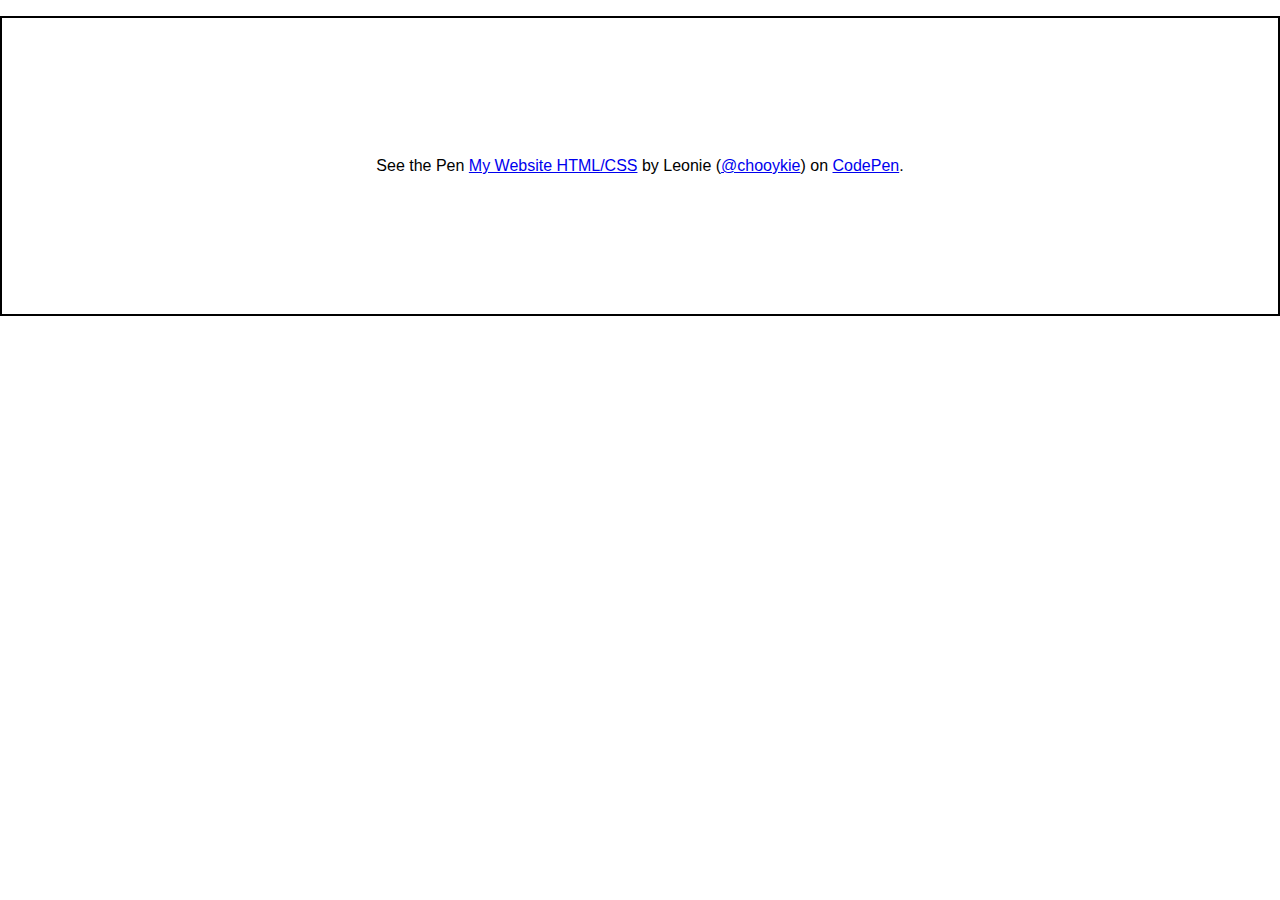
<file: codelink.html>
<!DOCTYPE html>
<html lang="en">
<head>
    <meta charset="UTF-8">
    <meta http-equiv="X-UA-Compatible" content="IE=edge">
    <meta name="viewport" content="width=device-width, initial-scale=1.0">
    <title>HTML&CSS</title>
    <link rel="stylesheet"  href="website.css">
    
</head>
<body>

    <p class="codepen" data-height="1000" data-default-tab="html,result" data-slug-hash="XWqRbJa" data-editable="true" data-user="chooykie" style="height: 300px; box-sizing: border-box; display: flex; align-items: center; justify-content: center; border: 2px solid; margin: 1em 0; padding: 1em;">
        <span>See the Pen <a href="https://codepen.io/chooykie/pen/XWqRbJa">
        My Website HTML/CSS</a> by Leonie (<a href="https://codepen.io/chooykie">@chooykie</a>)
        on <a href="https://codepen.io">CodePen</a>.</span>
      </p>
      <script async src="https://cpwebassets.codepen.io/assets/embed/ei.js"></script>

    
</body>
</html>
</file>
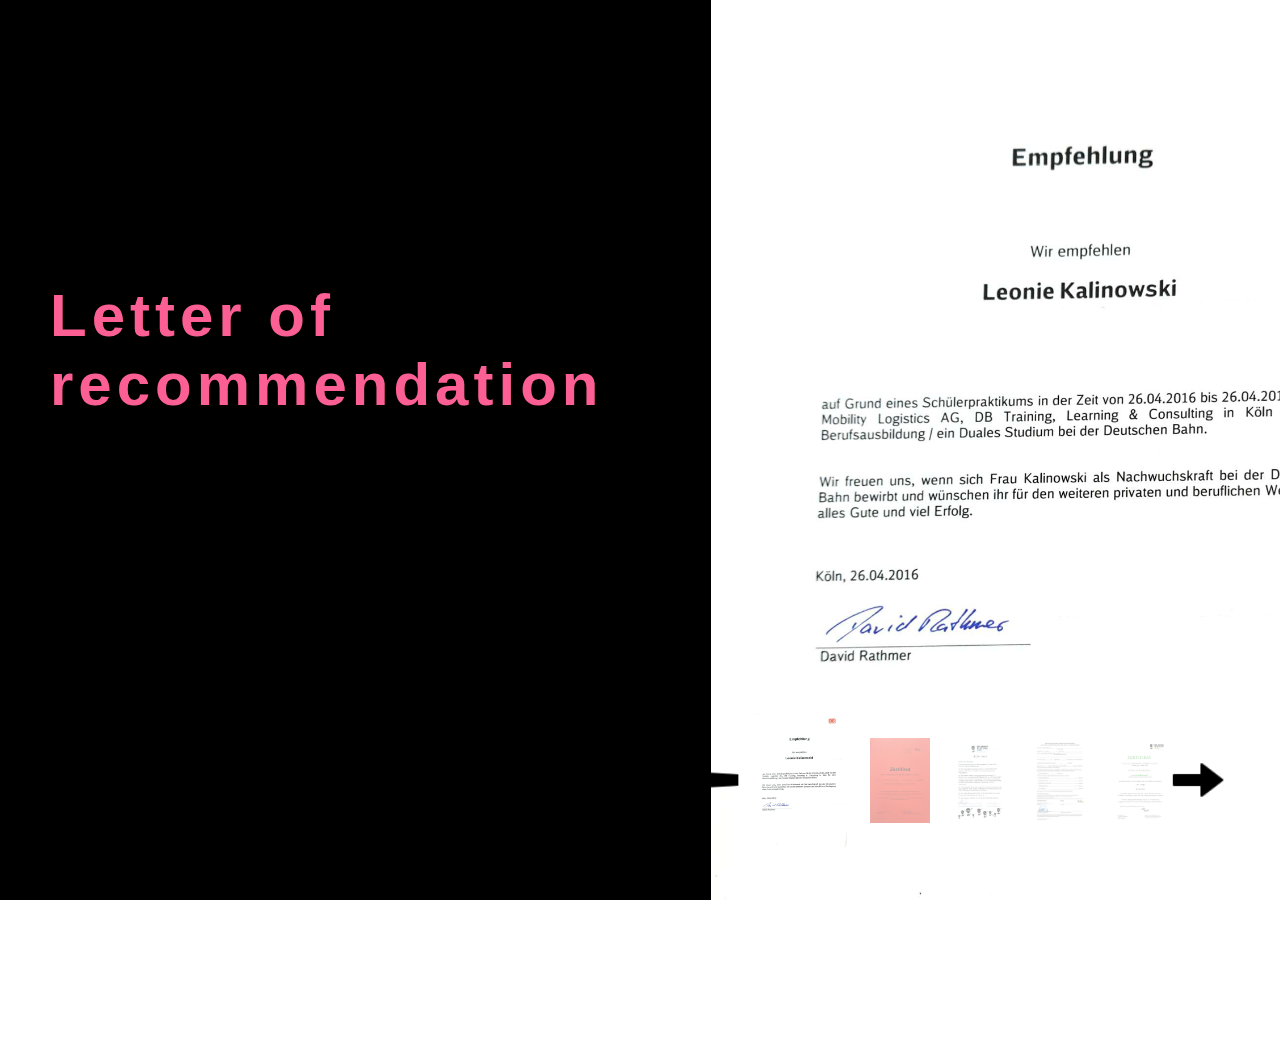
<file: newwebsite.html>
<!DOCTYPE html>
<html lang="en">
<head>
    <meta charset="UTF-8">
    <meta http-equiv="X-UA-Compatible" content="IE=edge">
    <meta name="viewport" content="width=device-width, initial-scale=1.0">
    <title>Certificate</title>
    <link rel="stylesheet" href="newwebsite.css">
    
</head>
<body class="wrapper">

    <div id="hero">
        <div class="navbar">
            
            <div class="user">
               
               
            </div>
        </div>

        <div class="container">
            
            <div class="info">
                
                

            

                </div>




            </div>
        </div>

        <div class="slider">
            <img class="hell" src="arrow1.png" id="prev">
            <div class="preview" id="darknis">
                <img src="DB.jpg"  class="active thumbnail">
                <img src="Rot_1.jpg" class="thumbnail">
                <img src="BIFE.jpg" class="thumbnail">
                <img src="lol.jpg" class="thumbnail">
                <img src="workshop.jpg" class="thumbnail">
            </div>
            <img src="arrow2.png" class="angel"   id="next">
        </div>


     


                  






    

    <div class="rightside">

    </div>

    <div class="leftside">
        
    </div>

    <div class="double"></div>
   
    <div class="one">
    <h1 id="harry">Letter of recommendation</h1>
    </div>



    <script src="newwebsite.js">






    </script>

</body>
</html>
</file>
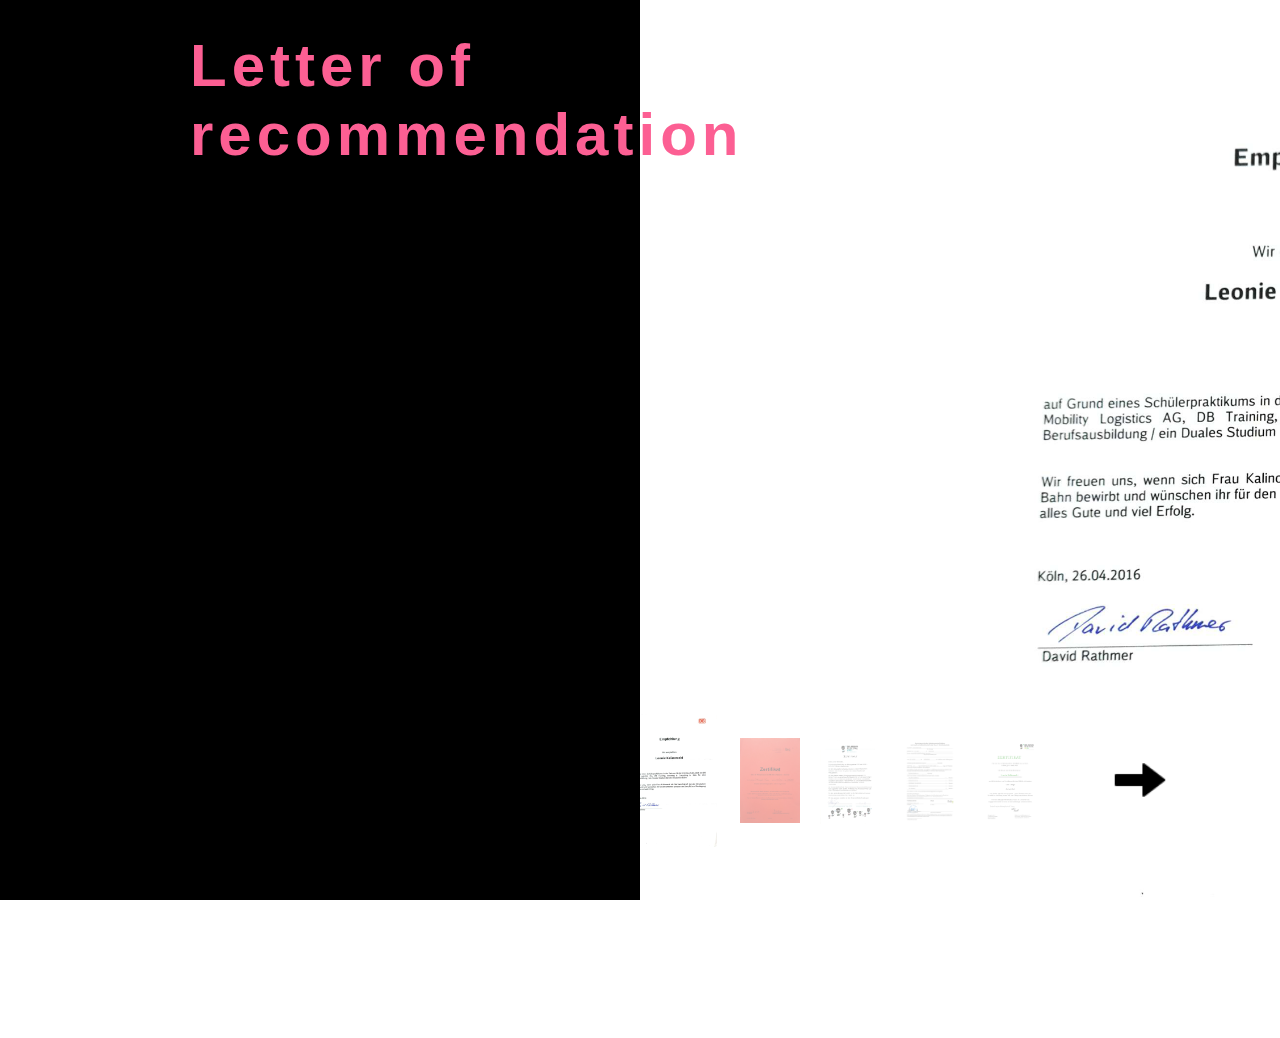
<file: website.html>
<!DOCTYPE html>
<html lang="en">
<head>
    <meta charset="UTF-8">
    <meta http-equiv="X-UA-Compatible" content="IE=edge">
    <meta name="viewport" content="width=device-width, initial-scale=1.0">
    <title>Certificate</title>
    <link rel="stylesheet" href="website.css">
</head>
<body>

    <div id="hero">
        <div class="navbar">
            
            <div class="user">
               
               
            </div>
        </div>

        <div class="container">
            
            <div class="info">
                
                

            

                </div>




            </div>
        </div>

        <div class="slider">
            <img src="arrow1.png" id="prev">
            <div class="preview">
                <img src="DB.jpg"  class="active thumbnail">
                <img src="Rot_1.jpg" class="thumbnail">
                <img src="BIFE.jpg" class="thumbnail">
                <img src="lol.jpg" class="thumbnail">
                <img src="workshop.jpg" class="thumbnail">
            </div>
            <img src="arrow2.png" id="next">
        </div>


     


                  






    

    <div class="rightside">

    </div>

    <div class="leftside">
        
    </div>

    <div class="double"></div>
   
    <div class="one">
    <h1>Letter of recommendation</h1>
    </div>



    <script src="website.js">






    </script>

</body>
</html>
</file>
<file: website.css>
*{
    margin: 0;
    padding: 0;
    font-family: sans-serif;
}

#hero{
    width: 50%;
    height: 100vh;
    background-image: url('nummer2.png');
    background-size: cover;
    background-position: center;
    position: relative;
    left: 950px;
    
}

.navbar{
    width: 90%;
    margin: auto;
    display: flex;
    align-items: center;
    justify-content: space-between;
    position: relative;
    z-index: 10;
}



.navbar .logo{
    width: 60px;
    margin: 30px 0;
    cursor: pointer;
}

.user{
    display: flex;
    align-items: center;
}

.user img{
    width: 30px;
    margin-left: 50px;
    cursor: pointer;
}

button{
    padding: 8px 25px;
    background: transparent;
    outline: none;
    border: 2px solid #fff;
    border-radius: 20px;
    color: #fff;
    font-size: 12px;
    font-weight: bold;
    cursor: pointer;
}


.double{
    width: 50%;
    height: 100vh;
    background:black;
    backdrop-filter: blur(10px);
    position: absolute;
    left: 0;
    top: 0;
}

.one{
    font-size: 30px;
    letter-spacing: 5px;
    position: relative;
    bottom: 140px;
    left: 190px;
    position: relative;
    
    bottom: 800px;
    width: 550px;
        color: rgb(252, 95, 147);
        right: 0;
        top: 50%;
        transform: translateY(-50%);
    }



.three{
    width: 550px;
    color: rgb(202, 20, 105);
    position: absolute;
    right: 0;
    top: 50%;
    transform: translateY(-50%);
    right: 900px;


}






.info{
    width: 550px;
    color: rgb(202, 20, 105);
    position: absolute;
    right: 0;
    top: 50%;
    transform: translateY(-50%);
}

.info h1{
    font-size: 60px;
    letter-spacing: 10px;
    position: relative;
    bottom: 140px;
    right: 180px;
    position: relative;
    right: 500px;
    
}



.box{
    font-size: 35px;
    font-weight: bold;
    opacity: 0;
    position: absolute;
    width: 100%;
    text-align: center;
    font-family: century gothic;
    right: 440px;
}

.b1{
    animation: ani1 15s infinite;
}

.b2{
    animation: ani2 15s infinite;
}

.b3{
    animation: ani3 15s infinite;
}

.b4{
    animation: ani4 15s infinite;
}

.b5{
    animation: ani5 15s infinite;
}

@keyframes ani1{
    0%{
        opacity: 0;
    }
    10%{
        opacity: 1;
    }
    20%{
        opacity: 0;
    }
}

@keyframes ani2{
    20%{
        opacity: 0;
    }
    30%{
        opacity: 1;
    }
    40%{
        opacity: 0;
    }
}

@keyframes ani3{
    40%{
        opacity: 0;
    }
    50%{
        opacity: 1;
    }
    60%{
        opacity: 0;
    }
}

@keyframes ani4{
    60%{
        opacity: 0;
    }
    70%{
        opacity: 1;
    }
    80%{
        opacity: 0;
    }
}

@keyframes ani5{
    80%{
        opacity: 0;
    }
    90%{
        opacity: 1;
    }
    100%{
        opacity: 0;
    }
}




.slider{
    display: flex;
    align-items: center;
    position: absolute;
    right: 110px;
    bottom: 50px;
    
}

#prev, #next{
    width: 60px;
    cursor: pointer;
    
}

.preview{
    display: flex;
    align-items: center;
    margin: 0 60px;
}

.preview img{
    width: 60px;
    margin: 0 10px;
    opacity: 0.4;
}

.preview .active{
    display: block;
    border: 3px solid #fff;
    width: 100px;
    opacity: 1;
}
</file>
<file: newwebsite.css>
*{
    margin: 0;
    padding: 0;
    font-family: sans-serif;
    
}

#hero{
    width: 70%;
    height: 100vh;
    background-image: url('nummer2.png') ;
    background-size: cover;
    background-position: center;
    position: relative;
    left: 600px;
    
}

.navbar{
    width: 90%;
    margin: auto;
    display: flex;
    align-items: center;
    justify-content: space-between;
    position: relative;
    z-index: 10;
}

#harry{
    position: relative;
    right: 110px;
}

.angel{
    position: relative;
    left: 58px;
  
}

#darknis{
    position: relative;
    left: 130px;
}

.hell{
    position: relative;
    left: 200px;
}

.navbar .logo{
    width: 60px;
    margin: 30px 0;
    cursor: pointer;
}

.user{
    display: flex;
    align-items: center;
}

.user img{
    width: 30px;
    margin-left: 50px;
    cursor: pointer;
}

button{
    padding: 8px 25px;
    background: transparent;
    outline: none;
    border: 2px solid #fff;
    border-radius: 20px;
    color: #fff;
    font-size: 12px;
    font-weight: bold;
    cursor: pointer;
}


.double{
    width: 50%;
    height: 100vh;
    background:black;
    backdrop-filter: blur(10px);
    position: absolute;
    left: 0;
    top: 0;
}

.one{
    font-size: 30px;
    letter-spacing: 5px;
    position: relative;
    bottom: 140px;
    left: 190px;
    position: relative;
    
    bottom: 800px;
    width: 550px;
        color: rgb(252, 95, 147);
        right: 0;
        top: 50%;
        transform: translateY(-50%);
    }


#harry{
    position: relative;
    top: 250px;
    right: 140px;
}




.three{
    width: 550px;
    color: rgb(202, 20, 105);
    position: absolute;
    right: 0;
    top: 50%;
    transform: translateY(-50%);
    right: 900px;


}






.info{
    width: 550px;
    color: rgb(202, 20, 105);
    position: absolute;
    right: 0;
    top: 50%;
    transform: translateY(-50%);
}

.info h1{
    font-size: 60px;
    letter-spacing: 10px;
    position: relative;
    bottom: 140px;
    right: 180px;
    position: relative;
    right: 500px;
    
}



.box{
    font-size: 35px;
    font-weight: bold;
    opacity: 0;
    position: absolute;
    width: 100%;
    text-align: center;
    font-family: century gothic;
    right: 440px;
}

.b1{
    animation: ani1 15s infinite;
}

.b2{
    animation: ani2 15s infinite;
}

.b3{
    animation: ani3 15s infinite;
}

.b4{
    animation: ani4 15s infinite;
}

.b5{
    animation: ani5 15s infinite;
}

@keyframes ani1{
    0%{
        opacity: 0;
    }
    10%{
        opacity: 1;
    }
    20%{
        opacity: 0;
    }
}

@keyframes ani2{
    20%{
        opacity: 0;
    }
    30%{
        opacity: 1;
    }
    40%{
        opacity: 0;
    }
}

@keyframes ani3{
    40%{
        opacity: 0;
    }
    50%{
        opacity: 1;
    }
    60%{
        opacity: 0;
    }
}

@keyframes ani4{
    60%{
        opacity: 0;
    }
    70%{
        opacity: 1;
    }
    80%{
        opacity: 0;
    }
}

@keyframes ani5{
    80%{
        opacity: 0;
    }
    90%{
        opacity: 1;
    }
    100%{
        opacity: 0;
    }
}




.slider{
    display: flex;
    align-items: center;
    position: absolute;
    right: 110px;
    bottom: 50px;
    
}

#prev, #next{
    width: 60px;
    cursor: pointer;
    
}

.preview{
    display: flex;
    align-items: center;
    margin: 0 60px;
}

.preview img{
    width: 60px;
    margin: 0 10px;
    opacity: 0.4;
}

.preview .active{
    display: block;
    border: 3px solid #fff;
    width: 100px;
    opacity: 1;
}
</file>
